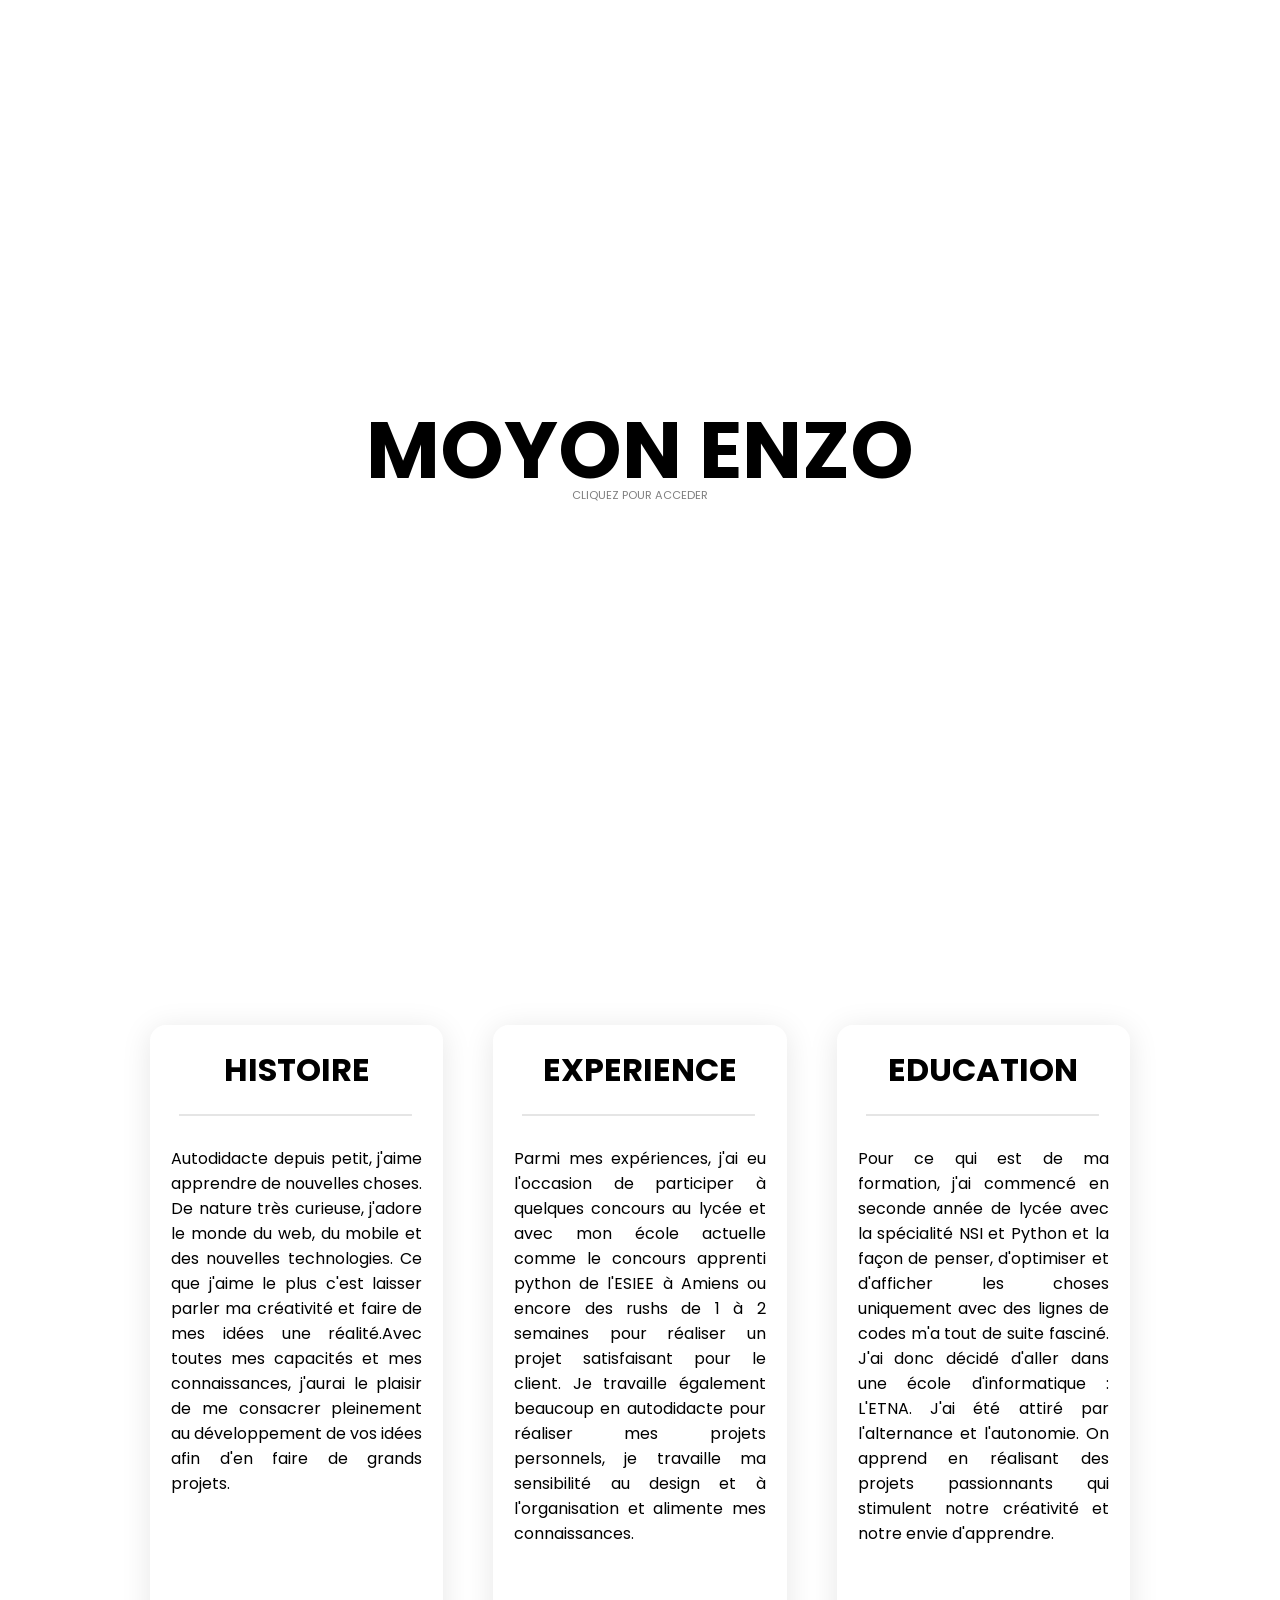
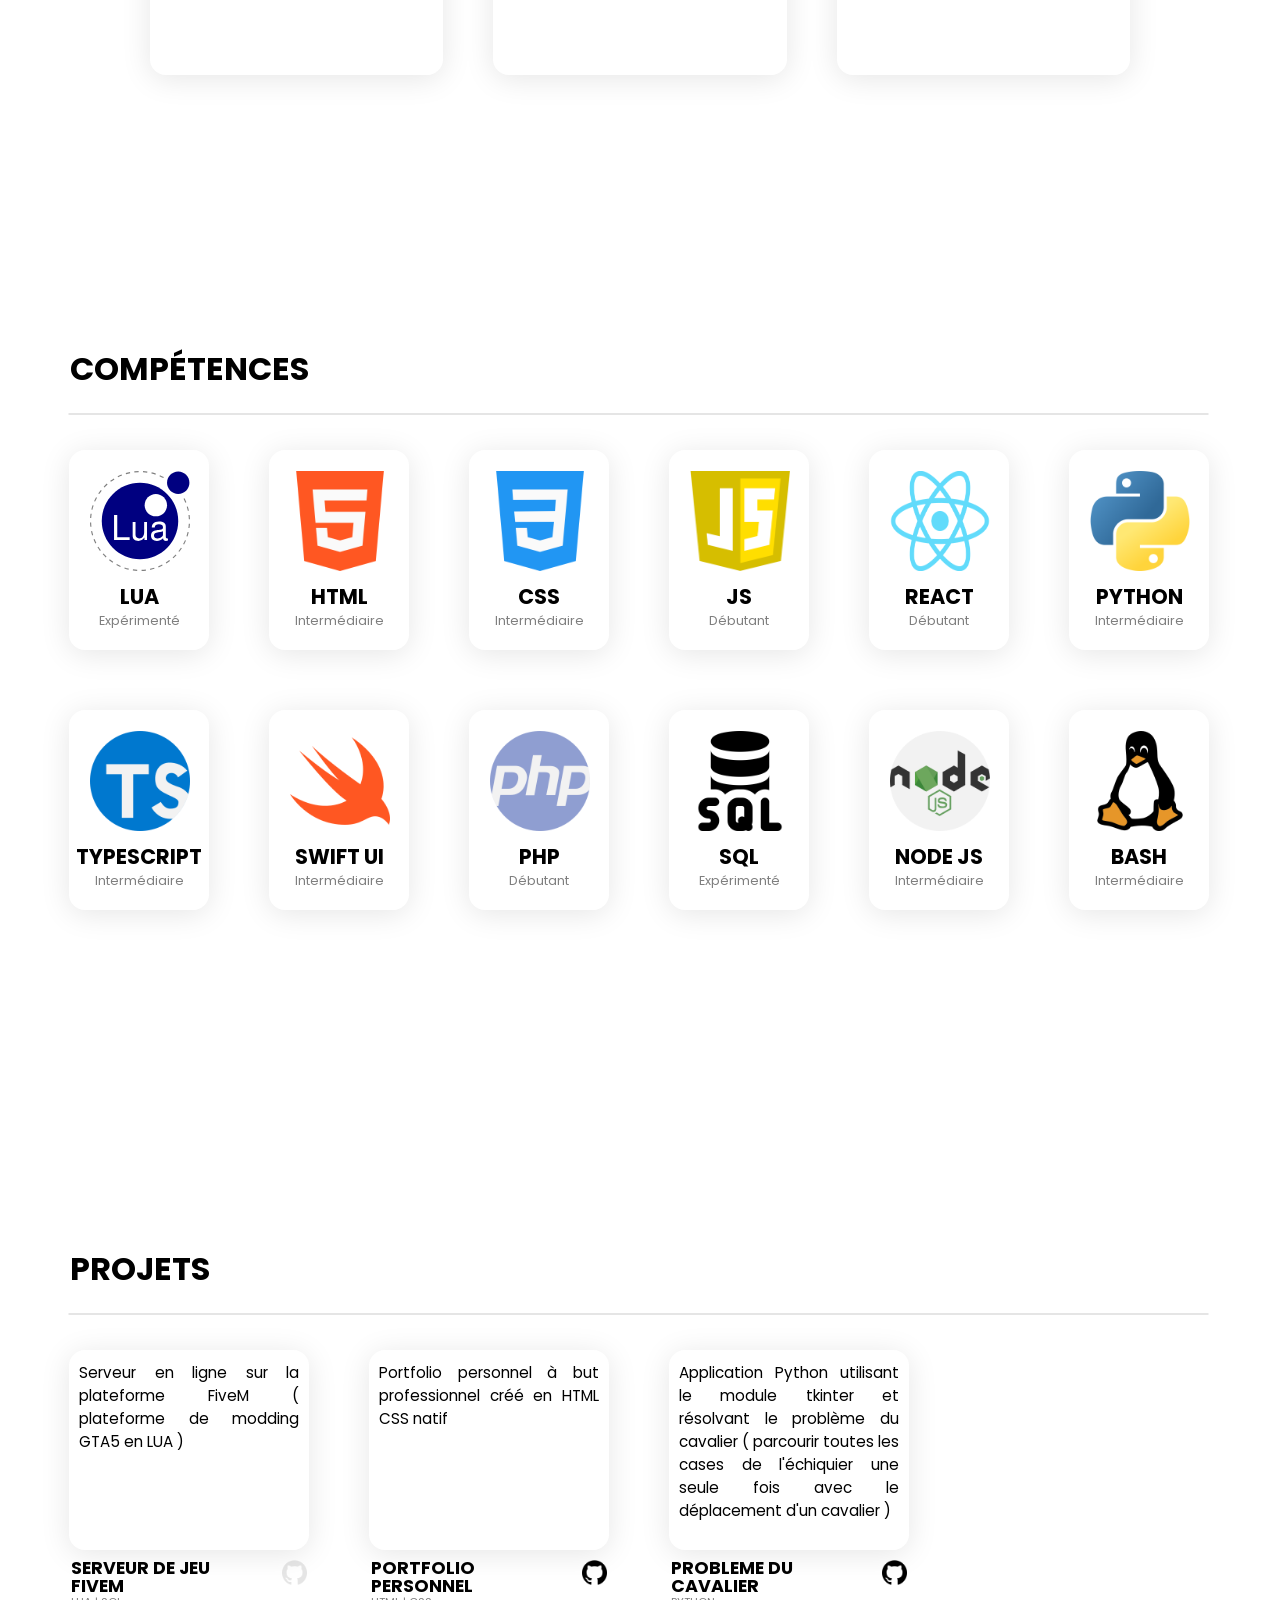
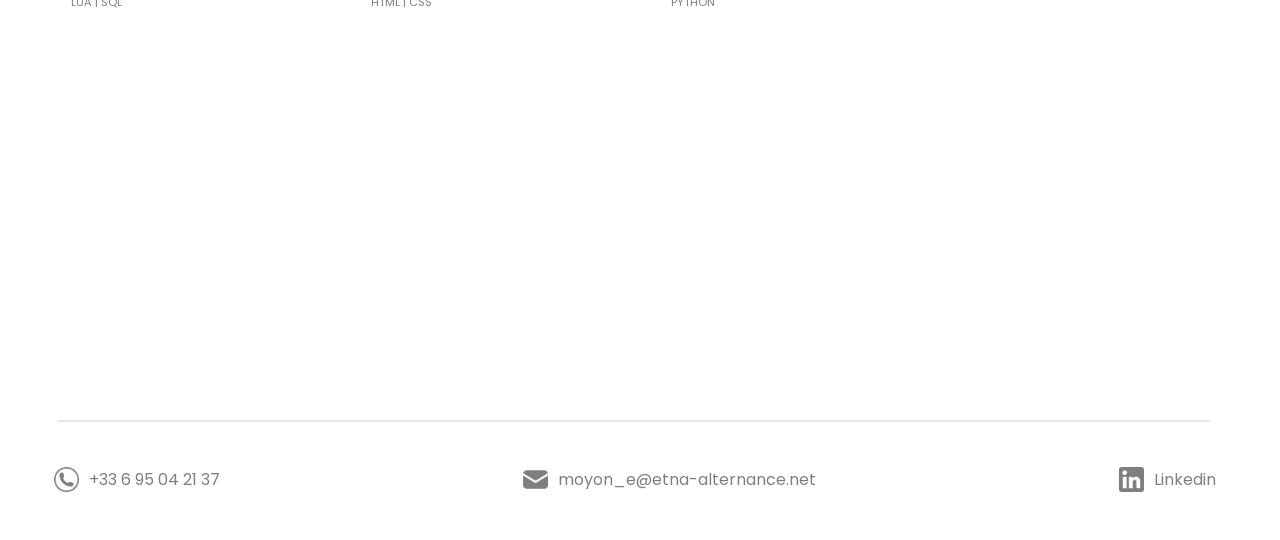
<file: index.html>
<html>
    <head>
        <title>Enzo Moyon - Portfolio</title>
        <link rel="stylesheet" type="text/css" href="style.css">
        <link rel="icon" href="../public/images/memoji_icon.png">
    </head>

    <body>

        <script>
            function openSite() {
                document.getElementById("splashscreen").className = "splashscreen-open"
            }
        </script>

        <div class="page">
            <div class="container" id="container1">

                <div id="splashscreen">
                    <a href="#container1" onclick="openSite()"><h1>MOYON ENZO</h1></a>
                    <p>CLIQUEZ POUR ACCEDER</p>
                </div>

                <header class="sticky-header">
                    <div class="stylebox">
                        <a href="#container1"><img src="../public/images/memoji_icon.png" alt="MOYON Enzo MEMOJI"/></a>
                    </div>
                    <div class="stylebox">
                        <ul>
                            <li><a href="#container4">Projets</a></li>
                            <li><a href="#container3">Competences</a></li>
                            <li><a href="#container2">A Propos</a></li>
                        </ul>
                    </div>
                </header>

                <div class="presentation">
                    <div class="presentation-stylebox">
                        <span>D&eacute;veloppeur Fullstack</span>

                        <div class="presentation-title-name">
                            <h2>MOYON Enzo</h2>
                            <div class="presentation-links">
                                <a href="https://github.com/NeezyCode/" target="_blank"><img src="../public/images/github_icon.png"/></a>
                                <a href="https://www.linkedin.com/in/moyonenzo/" target="_blank"><img src="../public/images/linkedin_icon.png"/></a>
                            </div>
                        </div>
                        <p>
                            Ma mission est de vous aider &agrave; r&eacute;aliser vos projets avec ma polyvalence et ma capacit&eacute; &agrave; m'adapter &agrave; diff&eacute;rentes situations. Ensemble, faisons de vos id&eacute;es de grands projets !
                        </p>

                        <div class="buttons">
                            <a href="../public/files/cv.pdf" target="_blank"><button>Ouvrir le CV</button></a>
                        </div>
                    </div>
                    <div class="presentation-stylebox">
                        <img src="../public/images/image.jpeg" alt="MOYON Enzo"/>
                    </div>
                </div>
            </div>

            <div class="container" id="container2">
                <div class="card">
                    <div class="card-title">
                        <h4>HISTOIRE</h4>
                    </div>

                    <div class="card-separator"></div>

                    <div class="card-content">
                        <p>
                            Autodidacte depuis petit, j'aime apprendre de nouvelles choses. De nature tr&egrave;s curieuse, j'adore le monde du web, du mobile et des nouvelles technologies. Ce que j'aime le plus c'est laisser parler ma cr&eacute;ativit&eacute; et faire de mes id&eacute;es une r&eacute;alit&eacute;.Avec toutes mes capacit&eacute;s et mes connaissances, j'aurai le plaisir de me consacrer pleinement au d&eacute;veloppement de vos id&eacute;es afin d'en faire de grands projets.    
                        </p>
                    </div>
                </div>

                <div class="card">
                    <div class="card-title">
                        <h4>EXPERIENCE</h4>
                    </div>

                    <div class="card-separator"></div>

                    <div class="card-content">
                        <p>
                            Parmi mes exp&eacute;riences, j'ai eu l'occasion de participer &agrave; quelques concours au lyc&eacute;e et avec mon &eacute;cole actuelle comme le concours apprenti python de l'ESIEE &agrave; Amiens ou encore des rushs de 1 &agrave; 2 semaines pour r&eacute;aliser un projet satisfaisant pour le client. Je travaille &eacute;galement beaucoup en autodidacte pour r&eacute;aliser mes projets personnels, je travaille ma sensibilit&eacute; au design et &agrave; l'organisation et alimente mes connaissances.     
                        </p>
                    </div>
                </div>

                <div class="card">
                    <div class="card-title">
                        <h4>EDUCATION</h4>
                    </div>

                    <div class="card-separator"></div>

                    <div class="card-content">
                        <p>
                            Pour ce qui est de ma formation, j'ai commenc&eacute; en seconde ann&eacute;e de lyc&eacute;e avec la sp&eacute;cialit&eacute; NSI et Python et la fa&ccedil;on de penser, d'optimiser et d'afficher les choses uniquement avec des lignes de codes m'a tout de suite fascin&eacute;. J'ai donc d&eacute;cid&eacute; d'aller dans une &eacute;cole d'informatique : L'ETNA. J'ai &eacute;t&eacute; attir&eacute; par l'alternance et l'autonomie. On apprend en r&eacute;alisant des projets passionnants qui stimulent notre cr&eacute;ativit&eacute; et notre envie d'apprendre.
                        </p>
                    </div>
                </div>
            </div>

            <div class="container" id="container3">
                <div class="card-skills">
                    <div class="card-skills-title">
                        <h4>COMP&Eacute;TENCES</h4>
                    </div>

                    <div class="card-skills-separator"></div>

                    <div class="card-content">
                        <div class="skill">
                            <img src="../public/images/lua_icon.svg" alt="lua_icon"/>
                            <h4>LUA</h4>
                            <p>Exp&eacute;riment&eacute;</p>
                        </div>

                        <div class="skill">
                            <img src="../public/images/html_icon.png" alt="html_icon"/>
                            <h4>HTML</h4>
                            <p>Interm&eacute;diaire</p>
                        </div>

                        <div class="skill">
                            <img src="../public/images/css_icon.png" alt="css_icon"/>
                            <h4>CSS</h4>
                            <p>Interm&eacute;diaire</p>
                        </div>

                        <div class="skill">
                            <img src="../public/images/js_icon.png" alt="js_icon"/>
                            <h4>JS</h4>
                            <p>D&eacute;butant</p>
                        </div>

                        <div class="skill">
                            <img src="../public/images/react_icon.png" alt="react_icon"/>
                            <h4>REACT</h4>
                            <p>D&eacute;butant</p>
                        </div>

                        <div class="skill">
                            <img src="../public/images/python_icon.png" alt="python_icon"/>
                            <h4>PYTHON</h4>
                            <p>Interm&eacute;diaire</p>
                        </div>

                        <div class="skill">
                            <img src="../public/images/typescript_icon.png" alt="typescript_icon"/>
                            <h4>TYPESCRIPT</h4>
                            <p>Interm&eacute;diaire</p>
                        </div>

                        <div class="skill">
                            <img src="../public/images/swift_icon.png" alt="swift_icon"/>
                            <h4>SWIFT UI</h4>
                            <p>Interm&eacute;diaire</p>
                        </div>

                        <div class="skill">
                            <img src="../public/images/php_icon.png" alt="php_icon"/>
                            <h4>PHP</h4>
                            <p>D&eacute;butant</p>
                        </div>

                        <div class="skill" id="SQL">
                            <img src="../public/images/sql_icon.png" alt="sql_icon"/>
                            <h4>SQL</h4>
                            <p>Exp&eacute;riment&eacute;</p>
                        </div>

                        <div class="skill">
                            <img src="../public/images/node_icon.png" alt="node_icon"/>
                            <h4>NODE JS</h4>
                            <p>Interm&eacute;diaire</p>
                        </div>

                        <div class="skill">
                            <img src="../public/images/linux_icon.png" alt="linux_icon"/>
                            <h4>BASH</h4>
                            <p>Interm&eacute;diaire</p>
                        </div>
                    </div>
                </div>
            </div>

            <div class="container" id="container4">
                <div class="card-projects">
                    <div class="card-projects-title">
                        <h4>PROJETS</h4>
                    </div>

                    <div class="card-projects-separator"></div>

                    <div class="card-projects-content">
                        <div class="project">
                            <div class="project-card">
                                <p>Serveur en ligne sur la plateforme FiveM ( plateforme de modding GTA5 en LUA ) </p>
                                <video src="../public/video/video_gta.mp4" type="video/mp4" alt="video_project_fivem" loop autoplay muted class="vid"></video>
                            </div>

                            <div class="project-content">
                                <div class="titlebar">
                                    <h4>SERVEUR DE JEU<br/>FIVEM</h4>
                                    <a><img src="../public/images/github_icon.png" /></a>
                                </div>
                                <p>LUA | SQL</p>
                            </div>  
                        </div>

                        <div class="project">
                            <div class="project-card">
                                <p>Portfolio personnel à but professionnel créé en HTML CSS natif</p>
                                <video src="../public/video/video_portfolio.mp4" type="video/mp4" alt="video_project_portfolio" loop autoplay muted class="vid"></video>
                            </div>

                            <div class="project-content">
                                <div class="titlebar">
                                    <h4>PORTFOLIO<br/>PERSONNEL</h4>
                                    <a href="https://github.com/NeezyCode/NeezyCode.github.io" target="_blank"><img src="../public/images/github_icon.png" /></a>
                                </div>
                                <p>HTML | CSS</p>
                            </div>  
                        </div>

                        <div class="project">
                            <div class="project-card">
                                <p>Application Python utilisant le module tkinter et résolvant le problème du cavalier ( parcourir toutes les cases de l'échiquier une seule fois avec le déplacement d'un cavalier )</p>
                                <video src="../public/video/video_cavalier.mp4" type="video/mp4" alt="video_project_cavalier" loop autoplay muted class="vid"></video>
                            </div>

                            <div class="project-content">
                                <div class="titlebar">
                                    <h4>PROBLEME DU<br/>CAVALIER</h4>
                                    <a href="https://github.com/NeezyCode/ProblemeDuCavalier" target="_blank"><img src="../public/images/github_icon.png" /></a>
                                </div>
                                <p>PYTHON</p>
                            </div>  
                        </div>
                    </div>
                </div>
            </div>
            <footer>
                <div class="footer-separator"></div>

                <div class="footer-container">
                    <a href="tel: +33695042137"><div class="footer-stylebox">
                        <img src="../public/images/phone_icon.png" alt="phone_icon"/>
                        <p>+33 6 95 04 21 37</p>
                    </div></a>

                    <a href="mailto: moyon_e@etna-alternance.net" target="_blank"><div class="footer-stylebox">
                        <img src="../public/images/mail_icon.png" alt="mail_icon"/>
                        <p>moyon_e@etna-alternance.net</p>
                    </div></a>

                    <a href="https://www.linkedin.com/in/moyonenzo/" target="_blank"><div class="footer-stylebox">
                        <img src="../public/images/linkedin_icon.png" alt="linkedin_icon"/>
                        <p>Linkedin</p>
                    </div></a>
                </div>
            </footer>
        </div>
    </body>
</html>
</file>
<file: style.css>
@import url('https://fonts.googleapis.com/css?family=Poppins:100,200,300,400,500,600,700,800,900');

*
{
    margin: 0;
    padding: 0;
    box-sizing: border-box;
    font-family: 'Poppins', sans-serif;
}

:root {
    --bg-color: #fff;
    --bg-color-button: rgb(200, 200, 200);
    --font-color: #000;

    --card-background: rgba(255, 255, 255, 0.2);
    --card-shadow: 0 4px 30px rgba(0, 0, 0, 0.1);
    --card-shadow-hover: 0 4px 30px rgba(0, 0, 0, 0.5);
    --card-border: 1px solid rgba(255, 255, 255, 0.3);
}

@media (prefers-color-scheme: dark) {
    :root {
        --bg-color: #111;
        --font-color: #fff;
        --bg-color-button: rgb(50, 50, 50);

        --card-background: rgba(17, 17, 17, 0.2);
        --card-shadow: 0 4px 30px rgba(60, 60, 60, 0.1);
        --card-shadow-hover: 0 4px 30px rgba(60, 60, 60, 0.5);
        --card-border: 1px solid rgba(0, 0, 0, 0.3);
    }

    .card-projects .card-projects-content .project .project-content .titlebar img {
        -webkit-filter: invert(100%);
        filter: invert(100%);
    }
    
    .footer-stylebox img {
        -webkit-filter: invert(100%);
        filter: invert(100%);
    }

    .card-skills .card-content #SQL img {
        -webkit-filter: invert(100%);
        filter: invert(100%);
    }

    .presentation-title-name .presentation-links img {
        -webkit-filter: invert(100%);
        filter: invert(100%);
    }
}

html {
    scroll-behavior: smooth;
}

body {
    animation: fadeInAnimation ease-in-out 1s;
    animation-iteration-count: 1;
    animation-fill-mode: forwards;

    background-color: var(--bg-color);
}
  
@keyframes fadeInAnimation {
    0% {
        opacity: 0;
        padding-inline: 50px;
    }
    100% {
        opacity: 1;
        padding-inline: 0px;
     }
}

.container {
    height: 100vh;
}

#splashscreen {
    position: fixed;

    width: 100%;
    height: 100%;

    background-color: var(--bg-color);

    backdrop-filter: blur(5px);
    -webkit-backdrop-filter: blur(5px);

    z-index: 10000;

    transition: .5s ease-in-out;
}

.splashscreen-open {
    transform: translateY(-100vh);
    opacity: 1;
}

#splashscreen h1:hover {
    color: var(--bg-color);
    -webkit-text-stroke: 2px var(--font-color);
}

#splashscreen h1 {
    position: absolute;

    left: 50%;
    top: 50%;
    transform: translate(-50%, -50%);

    font-size: 5em;

    color: var(--font-color);

    text-align: center;
    align-items: center;
    justify-content: center;

    animation: clickIndicator ease-in-out 1.5s infinite;
    animation-fill-mode: forwards;

    cursor: pointer;
    transition: .2s ease-in-out;
}

#splashscreen p {
    position: absolute;

    left: 50%;
    top: 55%;

    opacity: .5;
    font-size: 0.7em;

    color: var(--font-color);

    background-color: transparent;
    transform: translate(-50%, -50%);
}

@keyframes clickIndicator {
    0% {
        font-size: 5em;
    }
    15% {
        font-size: 4.8em;
        text-shadow: var(--font-color) 1px 0 5px;
    }
    30% {
        font-size: 5em;
    }
    100% {

    }
}

.sticky-header {
    display: flex;
    flex-direction: row;

    width: 100%;

    position: relative;
    top: 0;
    z-index: 10;
    background-color: var(--bg-color);
    color: var(--bg-color);
    padding: 4rem 50px;

    align-items: center;
}

.stylebox:nth-child(1) {
    position: fixed;
    width: 50%;
}

.stylebox:nth-child(1) img {
    cursor: pointer;
    transition: .5s;
}

.stylebox:nth-child(1) img:hover {
    transform: rotate(-2deg) scale(1.1) translateX(-2px) translateY(2px);
}

.stylebox {
    display: flex;
    flex-direction: row;
    width: 100%;
    justify-content: space-between;
}

.stylebox:nth-child(2) {
    display: flex;
    flex-direction: row-reverse;
}

.stylebox img {
    width: 75px;
    height: 75px;
    transform: translateY(5px);
}

.stylebox ul {
    position: fixed;

    display: flex;
    flex-direction: row-reverse;
    padding-right: 50px;

    height: 40px;

    background: var(--card-background);
    border-radius: 8px;
    backdrop-filter: blur(5px);
    -webkit-backdrop-filter: blur(5px);
    border: 0px solid rgba(17, 17, 17, 1.0);

    transform: translateX(-25px) translateY(-10px);
}

.stylebox ul {
    list-style-type: none;
    color: var(--font-color);
    gap: 50px;

    transition: .2s ease-in-out;
}

.stylebox ul li {
    color: var(--font-color);

    min-width: fit-content;
    width: 100%;
    cursor: pointer;
    text-align: center;

    transition: .5s ease-in-out;
    transform: translateX(24px) translateY(6px);
}

.stylebox ul li:hover {
    text-decoration: underline;
    transform: translateX(24px) translateY(4px);
} 

.stylebox ul li a {
    text-decoration: none;
    color: var(--font-color);
    font-weight: 200;
}

.presentation {
    width: 100%;

    display: flex;
    flex-direction: row;
    padding: 100px 150px;
    transform: translateY(20px);

    align-items: center;
    justify-content: center;
}

.presentation-stylebox {
    width: 100%;
}

.presentation-stylebox:nth-child(1) span {
    color: var(--font-color);
    opacity: .8;
}

.presentation-title-name {
    display: flex;
    flex-direction: row;
}

.presentation-title-name .presentation-links {
    margin-left: 40px;
}

.presentation-title-name .presentation-links img {
    width: 40px;
    height: 40px;
}

.presentation-stylebox:nth-child(1) h2 {
    color: var(--font-color);
    font-size: 3rem;
    transform: translateY(-17px);
}

.presentation-stylebox:nth-child(1) p {
    color: var(--font-color);
    opacity: .5;
    padding-bottom: 10px;
}

.presentation-stylebox:nth-child(1) button {
    width: 180px;
    height: 40px;

    border: none;
    border-radius: 20px;

    transform: translateX(-2px);

    background-color: var(--bg-color-button);
    color: var(--font-color);

    font-size: small;
    font-weight: 200;

    cursor: pointer;

    transition: .2s ease-in-out;
}

.presentation-stylebox:nth-child(1) button:hover {
    background-color: var(--bg-color);
    border: solid 1px var(--font-color);
}

.presentation-stylebox:nth-child(2) {
    display: flex;
    flex-direction: row-reverse;
}

.presentation-stylebox:nth-child(2) img {
    height: 300px;
    border-radius: 150px;
}

.container:nth-child(2) {
    width: 100%;
    padding: 0 150px;
    align-items: center;
    justify-content: center;

    display: flex;
    flex-direction: row;
    gap: 50px;
}

.card {
    width: 400px;
    height: 650px;

    justify-content: space-between;

    background: var(--card-background);
    border-radius: 16px;
    box-shadow: var(--card-shadow);
    backdrop-filter: blur(5px);
    -webkit-backdrop-filter: blur(5px);
    border: var(--card-border);

    transition: .2s ease-in-out;
}

.card:hover {
    box-shadow: var(--card-shadow-hover);
    transform: scale(1.1);
    cursor: default;
}

.card .card-title {
    text-align: center;

    padding-top: 20px;
    font-size: 2em;

    color: var(--font-color);
}

.card .card-separator {
    width: 80%;
    height: 2px;
    transform: translateX(12%);

    margin-top: 20px;
    margin-bottom: 20px;

    color: var(--font-color);
    background-color: var(--font-color);

    opacity: .1;
}

.card .card-content {
    padding-top: 10px;
    padding-inline: 20px;

    text-align: justify;
    color: var(--font-color);
}

.card-skills {
    position: relative;

    top: 50%;
    left: 50%;
    transform: translate(-50%, -50%);

    width: 1200px;
    height: 650px;

    transition: .2s ease-in-out;
}

.card-skills .card-skills-title {
    text-align: left;

    margin-left: 2.5%;
    padding-top: 20px;
    font-size: 2em;
    color: var(--font-color);
}

.card-skills .card-skills-separator {
    width: 95%;
    height: 2px;
    transform: translateX(2.5%);

    margin-top: 20px;
    margin-bottom: 20px;

    color: var(--font-color);
    background-color: var(--font-color);

    opacity: .1;
}

.card-skills .card-content {
    margin-top: 35px;
    margin-inline: 29px;

    max-width: 100px;
    color: var(--font-color);

    display: grid;
    grid-template-columns: repeat(6, 1fr);
    grid-gap: 60px;
}

.card-skills .card-content .skill {
    width: 140px;
    height: 200px;

    background: var(--card-background);
    border-radius: 16px;
    box-shadow: var(--card-shadow);
    backdrop-filter: blur(5px);
    -webkit-backdrop-filter: blur(5px);
    border: var(--card-border);

    transition: .2s ease-in-out;
}

.card-skills .card-content .skill:hover {
    box-shadow: var(--card-shadow-hover);
    transform: scale(1.05);
}

.card-skills .card-content .skill img {
    width: 100px;
    height: 100px;
    margin: 20px 20px;
}

.card-skills .card-content .skill h4 {
    font-size: 1.3em;
    text-align: center;
    transform: translateY(-10px);
}

.card-skills .card-content .skill p {
    font-size: 0.8em;
    opacity: .5;
    text-align: center;
    transform: translateY(-10px);
}

.card-projects {
    position: relative;

    top: 50%;
    left: 50%;
    transform: translate(-50%, -50%);

    width: 1200px;
    height: 650px;

    transition: .2s ease-in-out;
}

.card-projects .card-projects-title {
    text-align: left;

    margin-left: 2.5%;
    padding-top: 20px;
    font-size: 2em;
    color: var(--font-color);
}

.card-projects .card-projects-separator {
    width: 95%;
    height: 2px;
    transform: translateX(2.5%);

    margin-top: 20px;
    margin-bottom: 20px;

    color: var(--font-color);
    background-color: var(--font-color);

    opacity: .1;
}

.card-projects .card-projects-content {
    margin-top: 35px;
    margin-inline: 29px;

    max-width: 100px;
    color: var(--font-color);

    display: grid;
    grid-template-columns: repeat(4, 1fr);
    grid-gap: 60px;
}

.card-projects .card-projects-content .project {
    width: 240px;
    height: 250px;
}

.card-projects .card-projects-content .project:nth-child(1) .project-content .titlebar a {
    opacity: .1;
    cursor: default;
}

.card-projects .card-projects-content .project .project-card {
    width: 240px;
    height: 200px;

    background: var(--card-background);
    border-radius: 16px;
    box-shadow: var(--card-shadow);
    backdrop-filter: blur(5px);
    -webkit-backdrop-filter: blur(5px);
    border: var(--card-border);

    overflow: hidden;

    transition: .2s ease-in-out;
}

.card-projects .card-projects-content .project .project-card:hover {
    box-shadow: var(--card-shadow-hover);
    transform: scale(1.05);
}

.card-projects .card-projects-content .project .project-card video {
    transform: translate(-22px, -25px);
    height: 250px;
    transition: .5s ease-in-out;
}

.card-projects .card-projects-content .project .project-card p {
    position: absolute;
    text-align: justify;

    width: 220px;
    font-size: 0.95em;

    margin-top: 10px;

    left: 50%;
    transform: translate(-50%, 0);
}


.card-projects .card-projects-content .project .project-card:hover video {
    transform: translate(-22px, 100%);
}


.card-projects .card-projects-content .project .project-content {
    margin-top: 10px;
}

.card-projects .card-projects-content .project .project-content .titlebar {
    margin: 2px;
    display: flex;
    flex-direction: row;
    justify-content: space-between;
}

.card-projects .card-projects-content .project .project-content .titlebar img {
    width: 25px;
    height: 25px;
}

.card-projects .card-projects-content .project .project-content .titlebar h4 {
    font-size: 1.1em;
    line-height: 1.0em;
}

.card-projects .card-projects-content .project .project-content p {
    font-size: 0.7em;
    opacity: .5;
    transform: translateX(2px) translateY(-3px)
}

footer {
    width: 100%;
    height: 120px;
}

.footer-separator {
    width: 90%;
    height: 2px;
    transform: translateX(5%);

    margin-top: 20px;
    margin-bottom: 20px;

    color: var(--font-color);
    background-color: var(--font-color);

    opacity: .1;
}

.footer-container {
    display: flex;
    flex-direction: row;
    justify-content: space-between;

    align-items: center;
    transform: translateY(25px);

    margin-inline: 5%;
}

.footer-stylebox {
    display: flex;
    flex-direction: row;

    color: var(--font-color);
    opacity: .5;
}

.footer-stylebox img {
    width: 25px;
    height: 25px;

    transform: translateX(-10px);
}

.footer-container a {
    text-decoration: none;
    color: var(--font-color);
}

@media screen and (max-width: 980px) and (max-device-aspect-ratio: 9/16) {

    #splashscreen {
        display: none;
    }

    .stylebox:nth-child(1) img:hover {
        transform: scale(1.5);
    }

    .stylebox ul li:hover {
        text-decoration: none;
        transform: translateX(24px) translateY(0px);
    } 

    .card:hover {
        transform: scale(1.5);
        cursor: default;
    }



    body {
        position: absolute;
        justify-content: center;

        left: 50%;
        transform: translateX(-50%);
    }

    .page {
        min-width: 940px;
        position: relative;
    }

    .container:nth-child(1) {
        height: 670px;
    }

    .sticky-header {
        padding: 4rem 20px;
    }

    .stylebox:nth-child(1) {
        position: fixed;
        width: 20%;
    }

    .stylebox ul {
        position: relative;
        transform: translateY(3px);
    }

    .stylebox img {
        transform: scale(1.5);
    }

    .stylebox ul li a {
        font-size: 1.7em;
    }

    .presentation {
        margin-top: 15em;
        padding: 5em 20px;
        text-align: center;
    }

    .presentation-title-name {
        display:block;
    }

    .presentation-stylebox:nth-child(1) span {
        font-size: 1.5em;
    }

    .presentation-stylebox:nth-child(1) h2 {
        font-size: 5em;
    }

    .presentation-stylebox:nth-child(1) p {
        font-size: 1.5em;
    }

    .presentation-stylebox:nth-child(1) .buttons button {
        transform: scale(1.5) translateY(30px);
    }

    .presentation-links {
        width: 0px;
        display: none;
    }

    .presentation-stylebox:nth-child(2) {
        width: 0px;
        visibility: hidden;
    }

    .container:nth-child(2) {
        width: 100%;
        height: 300%;

        padding: 0 0px;
        align-items: center;
        justify-content: center;

        margin-top: 50em;
    
        display: flex;
        flex-direction: column;
        gap: 50px;

        transform: translateY(-500px);
    }

    .card {
        transform: scale(1.5);
    }

    .card:nth-child(2) {
        transform: scale(1.5) translateY(250px);
    }

    .card:nth-child(3) {
        transform: scale(1.5) translateY(500px);
    }

    .container:nth-child(3) {
        width: 100%;
        transform: translateY(-350px);
    }

    .card-skills {
        position: relative;
    
        top: 50%;
        left: 50%;
        transform: translate(-50%, -50%);
    
        width: 90%;
    
        transition: .2s ease-in-out;
    }

    .card-skills .card-skills-title {
        text-align: left;

        margin-left: 2.5%;
        padding-top: 20px;
        font-size: 2em;
        color: var(--font-color);
    }
    
    .card-skills .card-skills-separator {
        width: 95%;
        height: 2px;
        transform: translateX(2.5%);
    
        margin-top: 20px;
        margin-bottom: 20px;
    
        color: var(--font-color);
        background-color: var(--font-color);
    
        opacity: .1;
    }
    
    .card-skills .card-content {
        display: grid;
        grid-template-columns: repeat(3, 1fr);
        grid-gap: 30px;
        transform: translateX(-12px);
    }

    .card-skills .card-skills-title h4 {
        font-size: 2em;
    }

    .card-skills .card-content .skill {
        width: 250px;
        height: 400px;
    }

    .card-skills .card-content .skill img {
        width: 150px;
        height: 150px;
        margin: 50px 50px;
    }
    
    .card-skills .card-content .skill h4 {
        font-size: 2.5em;
        text-align: center;
    }
    
    .card-skills .card-content .skill p {
        font-size: 1.5em;
        opacity: .5;
        text-align: center;
    }

    .card-skills .card-content .project {
        transform: scale(0.5);
    }


    .container:nth-child(4) {
        width: 100%;
        max-height: 1370px;
        transform: translateY(-350px);
    }

    .card-projects .card-projects-title {
        font-size: 4em;
    }

    .card-projects .card-projects-content {
        margin-top: 35px;
        margin-inline: 29px;
    
        max-width: 100px;
        color: var(--font-color);
    
        display: grid;
        grid-template-columns: repeat(4, 1fr);
        grid-gap: 90px;
    }
    
    .card-projects .card-projects-content .project {
        width: 400px;
        height: 400px;
    }
    
    .card-projects .card-projects-content .project:nth-child(1) .project-content .titlebar a {
        opacity: .1;
        cursor: default;
    }
    
    .card-projects .card-projects-content .project .project-card {
        width: 400px;
        height: 300px;
    
        background: var(--card-background);
        border-radius: 16px;
        box-shadow: var(--card-shadow);
        backdrop-filter: blur(5px);
        -webkit-backdrop-filter: blur(5px);
        border: var(--card-border);
    
        overflow: hidden;
    
        transition: .2s ease-in-out;
    }
    
    .card-projects .card-projects-content .project .project-card video {
        transform: translate(-40px, -45px);
        height: 450px;
    }
    
    .card-projects .card-projects-content .project .project-content {
        margin-top: 10px;
    }
    
    .card-projects .card-projects-content .project .project-content .titlebar {
        margin: 2px;
        display: flex;
        flex-direction: row;
        justify-content: space-between;
    }
    
    .card-projects .card-projects-content .project .project-content .titlebar img {
        width: 60px;
        height: 60px;
    }
    
    .card-projects .card-projects-content .project .project-content .titlebar h4 {
        font-size: 2.5em;
        line-height: 1.0em;
    }
    
    .card-projects .card-projects-content .project .project-content p {
        font-size: 2em;
        opacity: .5;
        transform: translateX(2px) translateY(-3px)
    }

    .card-projects .card-projects-content .project .project-card p {
        position: absolute;
        text-align: justify;

        width: 320px;
        font-size: 1.4em;
    }

    footer {
        height: 200px;
    }

    .footer-container {
        display: flex;
        flex-direction: row;
        justify-content: space-between;
    
        align-items: center;
        transform: translateY(50px);
    
        margin-inline: 5%;
    }
    
    .footer-stylebox {
        display: flex;
        flex-direction: row;
    
        color: var(--font-color);
        opacity: .5;
    }
    
    .footer-stylebox img {
        width: 50px;
        height: 50px;
    
        transform: translateX(-20px) translateY(-5px);
    }
    
    .footer-container a {
        text-decoration: none;
        color: var(--font-color);
    }

    .footer-stylebox p {
        font-size: 1.5em;
    }
}

@media screen and (max-width: 1200px) {
    body {
        position: absolute;
        justify-content: center;

        left: 50%;
        transform: translateX(-50%);
    }

    .page {
        max-width: 600px;
        position: relative;
    }

    #splashscreen {
        display: none;
    }

    .container:nth-child(1) {
        height: 1170px;
    }

    .sticky-header {
        padding: 4rem 20px;
    }

    .stylebox:nth-child(1) {
        position: fixed;
        width: 20%;
    }

    .stylebox ul {
        position: relative;
        transform: translateY(3px);
    }

    .presentation {
        padding: 5em 20px;
        text-align: center;
    }

    .presentation-title-name {
        display:block;
    }

    .presentation-links {
        width: 0px;
        display: none;
    }

    .presentation-stylebox:nth-child(2) {
        width: 0px;
        visibility: hidden;
    }

    .container:nth-child(2) {
        width: 100%;
        height: 300%;

        padding: 0 150px;
        align-items: center;
        justify-content: center;
    
        display: flex;
        flex-direction: column;
        gap: 50px;
    }


    .container:nth-child(3) {
        width: 100%;
        height: 160vh;
    }

    .card-skills {
        position: relative;
    
        top: 50%;
        left: 50%;
        transform: translate(-50%, -50%);
    
        width: 90%;
        height: 650px;
    
        transition: .2s ease-in-out;
    }

    .card-skills .card-skills-title {
        text-align: left;

        margin-left: 2.5%;
        padding-top: 20px;
        font-size: 2em;
        color: var(--font-color);
    }
    
    .card-skills .card-skills-separator {
        width: 95%;
        height: 2px;
        transform: translateX(2.5%);
    
        margin-top: 20px;
        margin-bottom: 20px;
    
        color: var(--font-color);
        background-color: var(--font-color);
    
        opacity: .1;
    }
    
    .card-skills .card-content {
        display: grid;
        grid-template-columns: repeat(3, 1fr);
        grid-gap: 30px;
        transform: translateX(-12px);
    }

    .card-skills .card-content .project {
        transform: scale(0.5);
    }



    .container:nth-child(4) {
        width: 100%;
        height: 130vh;
    }

    .card-projects {
        width: 90%;
    }

    .card-projects .card-projects-content {
        display: grid;
        grid-template-columns: repeat(2, 1fr);
        grid-gap: 30px;
        transform: translateX(-25px);
    }

    .card-projects .card-projects-content .project {
        transform: scale(0.9);
    }

    .footer-container a {
        transform: scale(0.8);
    }
}
</file>
